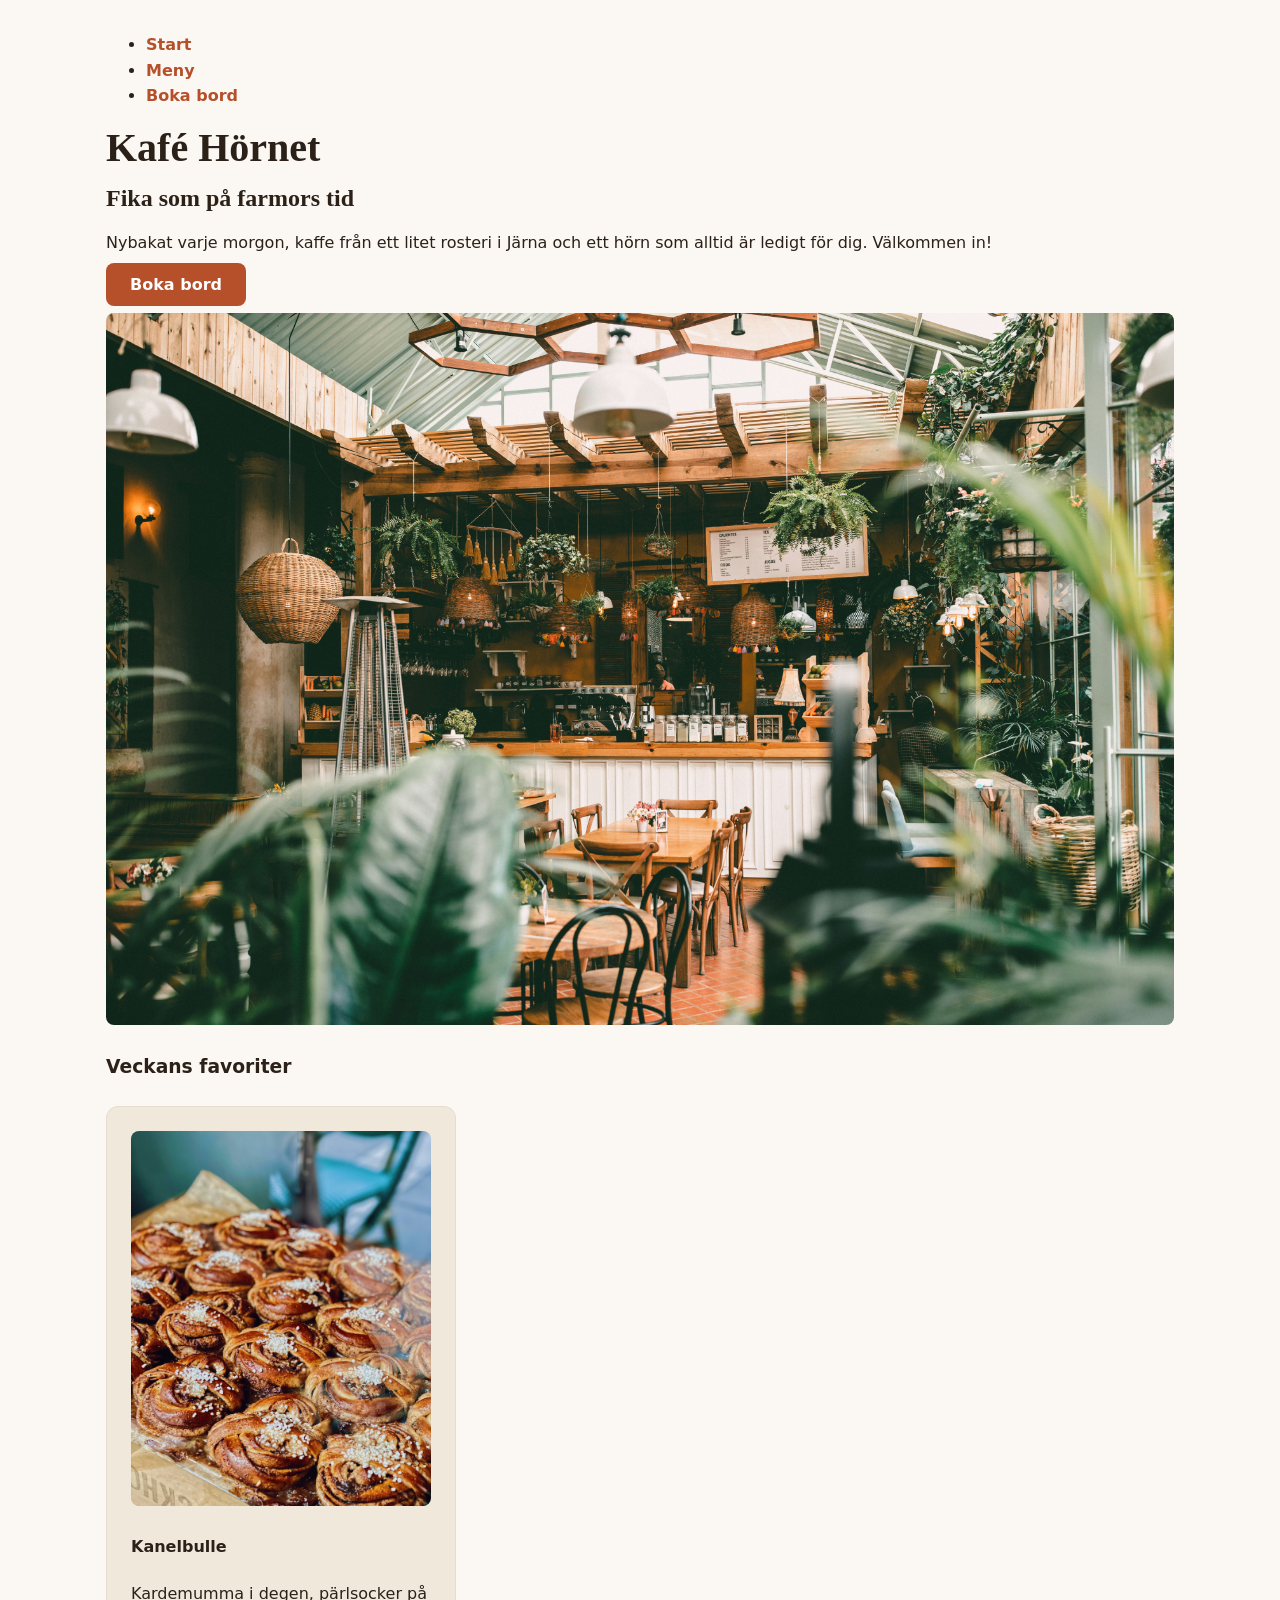
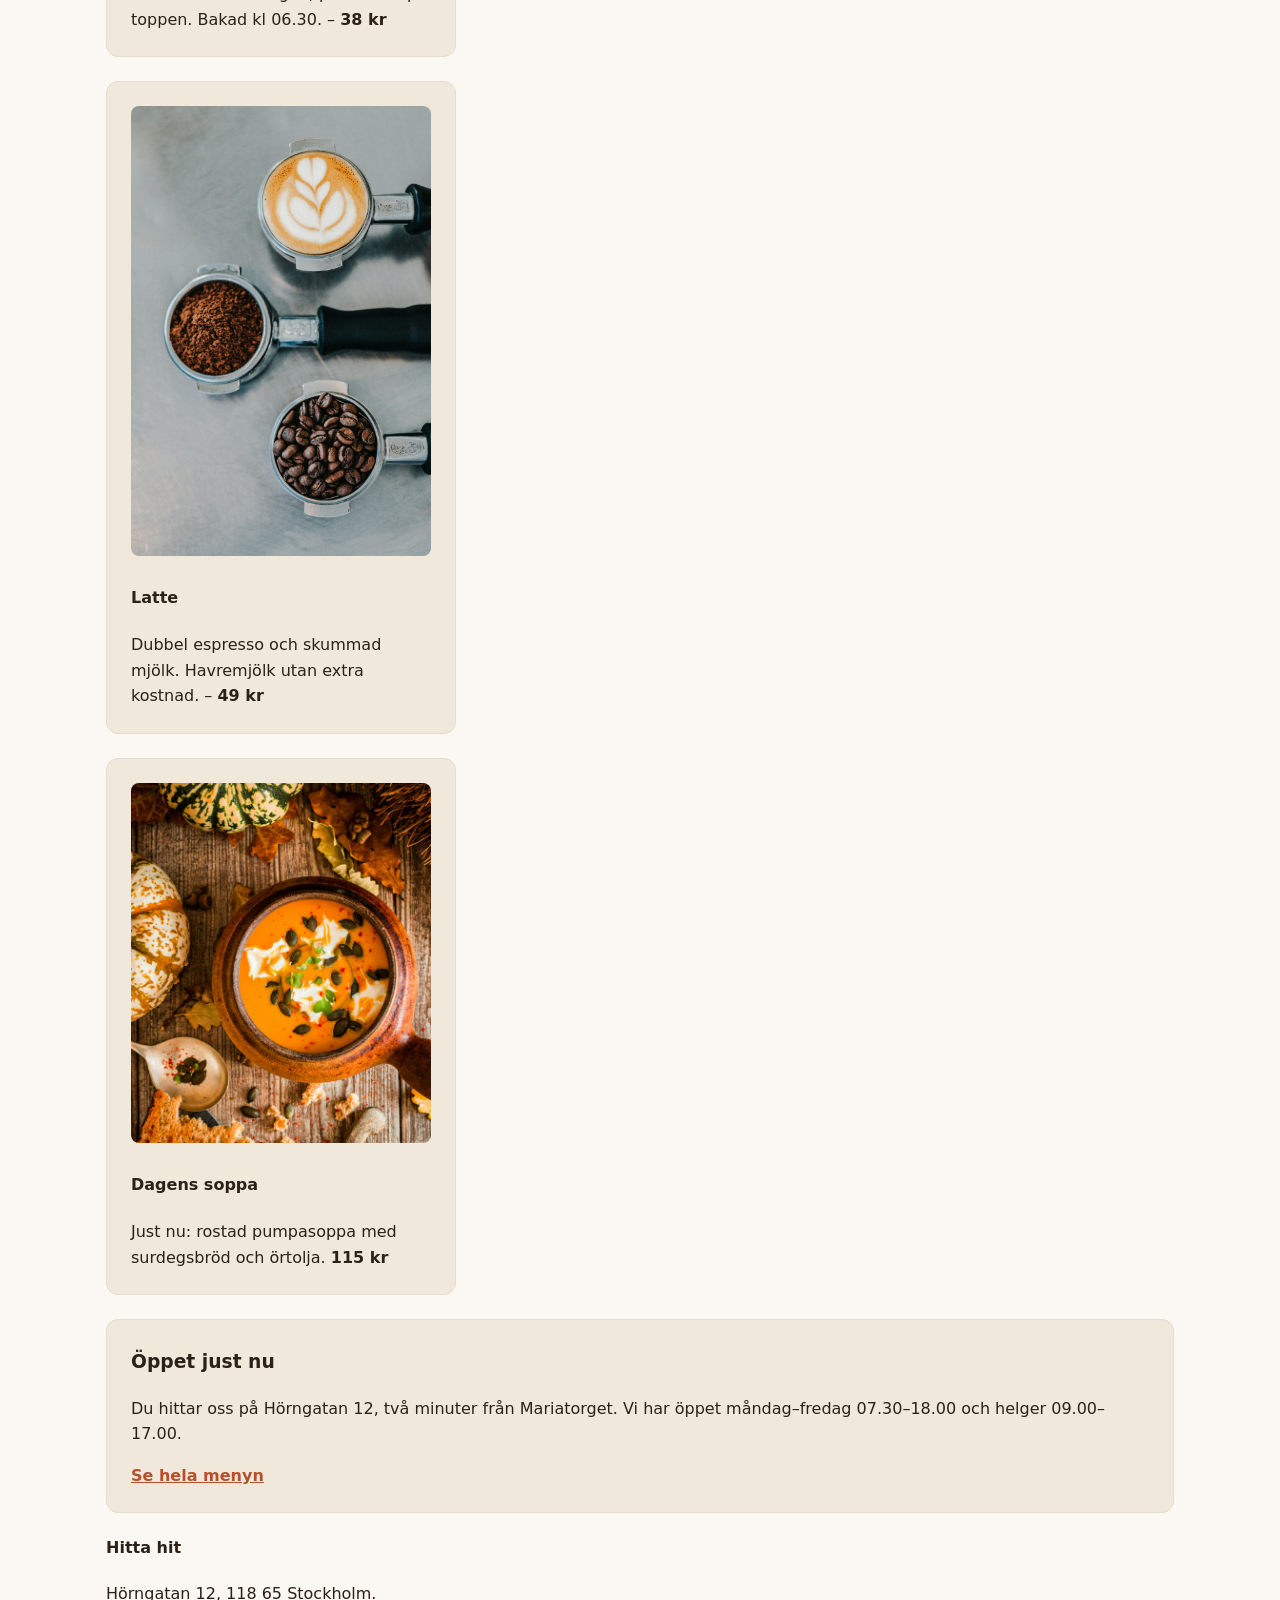
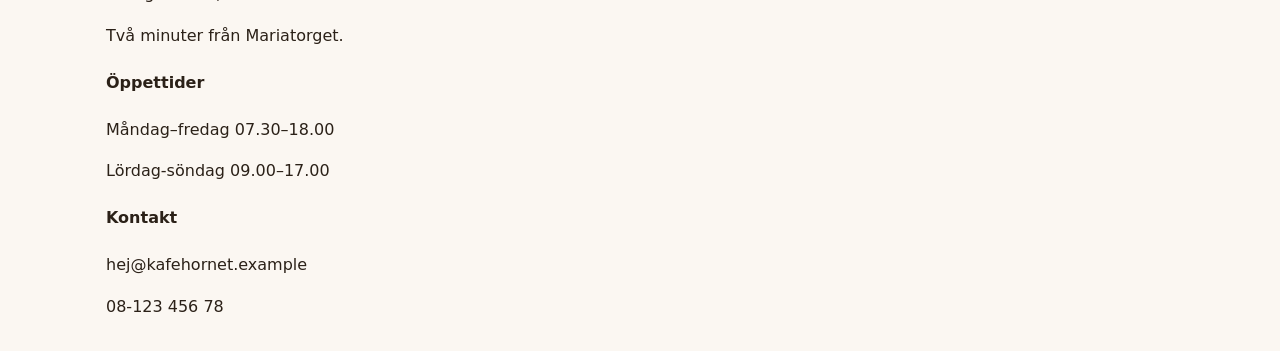
<file: index.html>
<!doctype html>

<html lang="sv">
  <head>
    <meta charset="UTF-8" />
    <title>Kafé Hörnet</title>
    <link rel="stylesheet" href="style.css" />
  </head>
  <body>
    <header>
      <nav>
        <ul>
          <li>
            <a href="index.html">Start</a>
          </li>
          <li>
            <a href="meny.html">Meny</a>
          </li>
          <li>
            <a href="boka.html">Boka bord</a>
          </li>
        </ul>
      </nav>
      <h1>Kafé Hörnet</h1>
    </header>
    <main>
      <section>
        <h2>Fika som på farmors tid</h2>
        <p>
          Nybakat varje morgon, kaffe från ett litet rosteri i Järna och ett
          hörn som alltid är ledigt för dig. Välkommen in!
        </p>
        <p>
          <a href="boka.html" class="button">Boka bord</a>
        </p>
        <p>
          <img
            src="kafehornet.jpg"
            alt="Bild: Öppen yta i kaféet, många växter och träinredning."
          />
        </p>
      </section>
      <section>
        <h3>Veckans favoriter</h3>
        <article class="card">
          <p>
            <img src="kanelbulle.jpg" alt="Bild: Kanelbullar" />
          </p>
          <h4>Kanelbulle</h4>
          <p>
            Kardemumma i degen, pärlsocker på toppen. Bakad kl 06.30. –
            <strong>38 kr</strong>
          </p>
        </article>
        <article class="card">
          <p>
            <img src="kaffebönor.jpg" alt="Bild: Latte" />
          </p>
          <h4>Latte</h4>
          <p>
            Dubbel espresso och skummad mjölk. Havremjölk utan extra kostnad. –
            <strong>49 kr</strong>
          </p>
        </article>
        <article class="card">
          <p>
            <img src="pumpasoppa.jpg" alt="Bild: Soppa" />
          </p>
          <h4>Dagens soppa</h4>
          <p>
            Just nu: rostad pumpasoppa med surdegsbröd och örtolja.
            <strong>115 kr</strong>
          </p>
        </article>
      </section>
      <section class="card card--wide">
        <h3>Öppet just nu</h3>
        <p>
          Du hittar oss på Hörngatan 12, två minuter från Mariatorget. Vi har
          öppet måndag–fredag 07.30–18.00 och helger 09.00–17.00.
        </p>
        <p><a href="meny.html">Se hela menyn</a></p>
      </section>
    </main>
    <footer>
      <h4>Hitta hit</h4>
      <p>Hörngatan 12, 118 65 Stockholm.</p>
      <p>Två minuter från Mariatorget.</p>
      <h4>Öppettider</h4>
      <p>Måndag–fredag 07.30–18.00</p>
      <p>Lördag-söndag 09.00–17.00</p>
      <h4>Kontakt</h4>
      <p>hej@kafehornet.example</p>
      <p>08-123 456 78</p>
    </footer>
  </body>
</html>
</file>
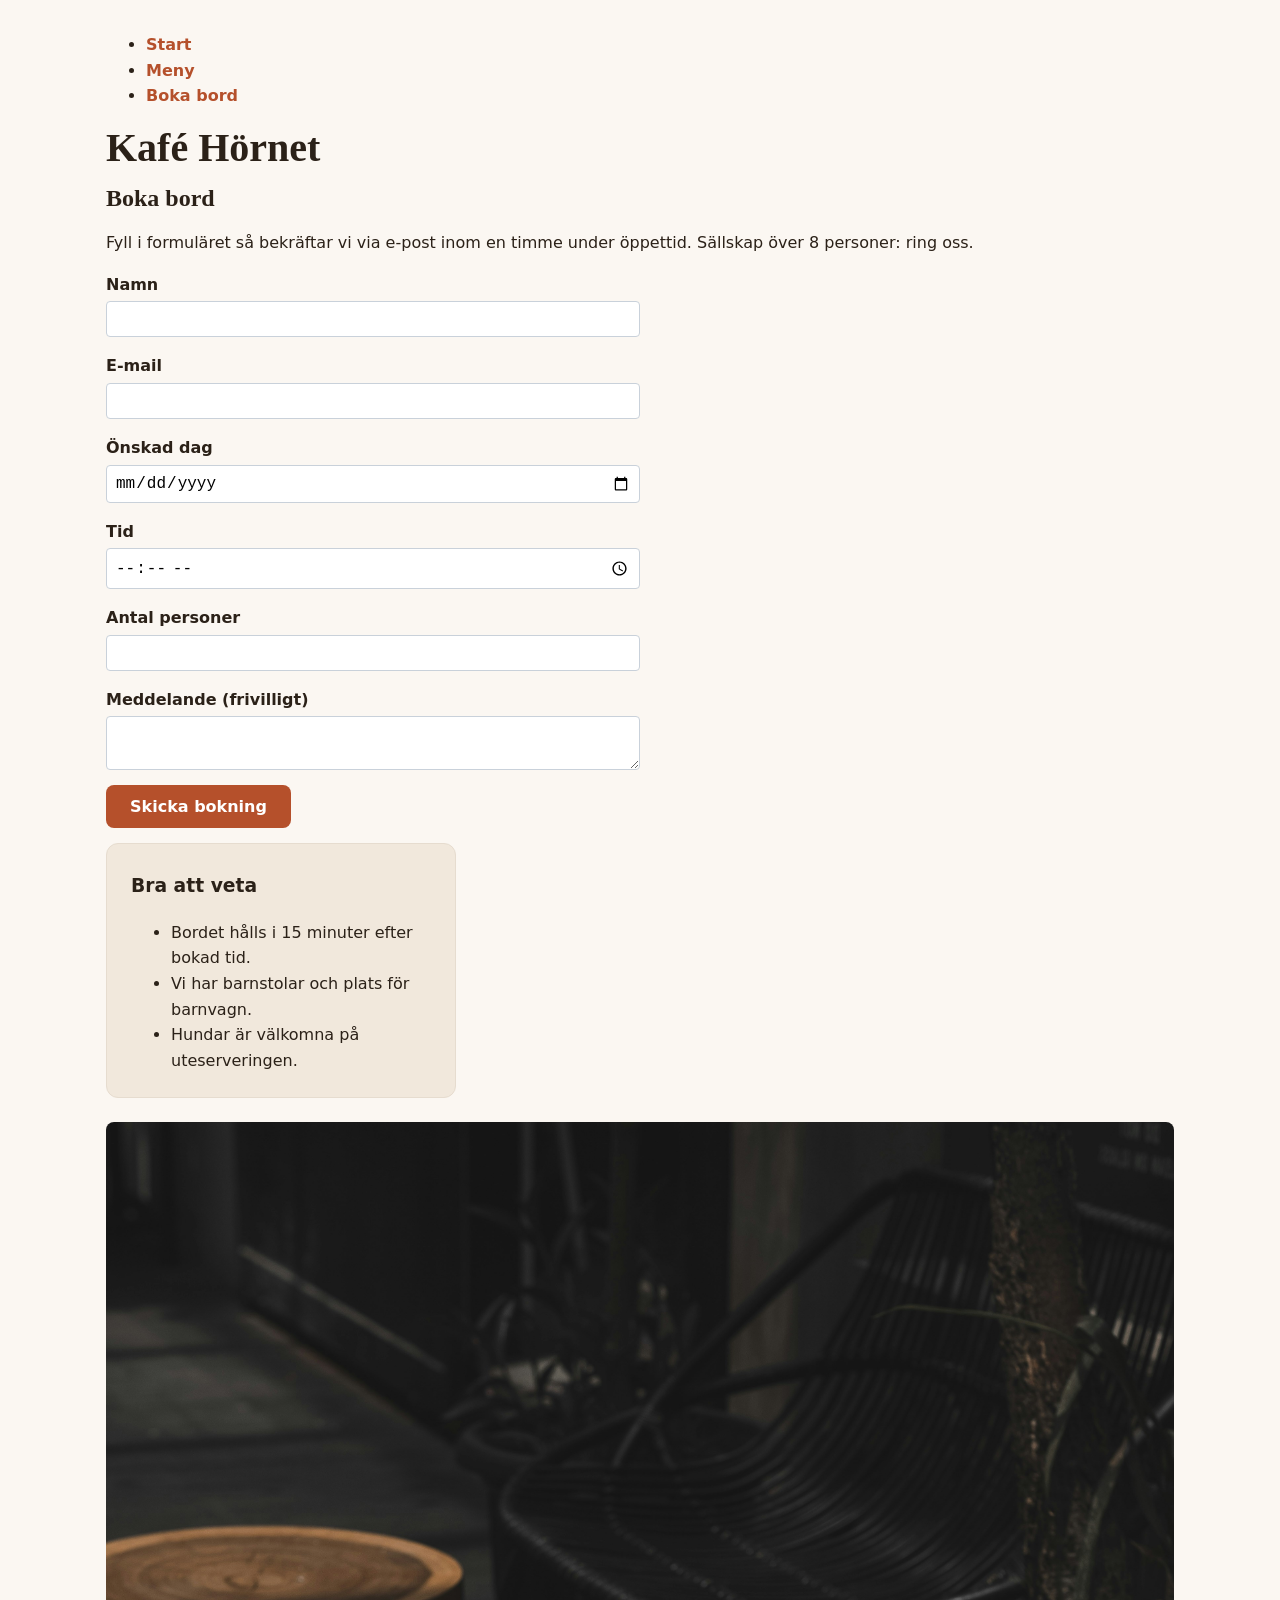
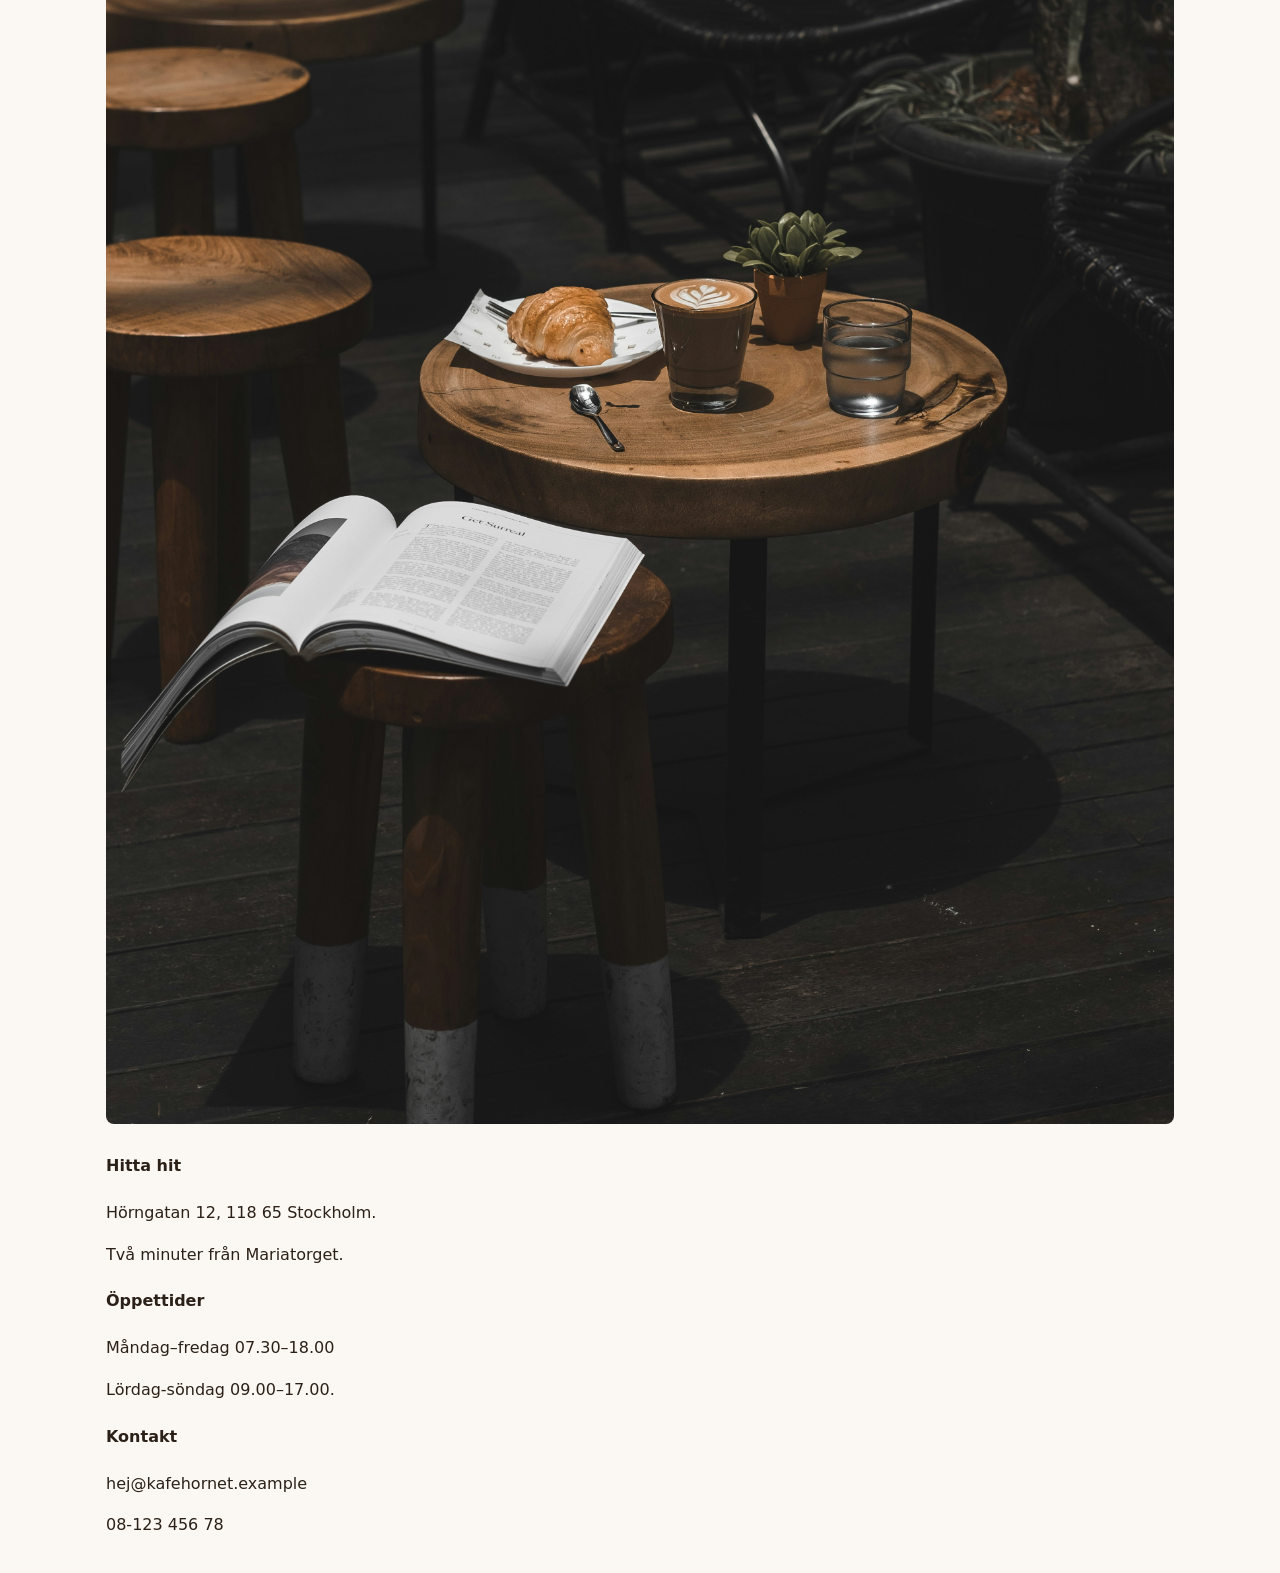
<file: boka.html>
<!doctype html>

<html lang="sv">
  <head>
    <meta charset="UTF-8" />
    <title>Kafé Hörnet - Boka bord</title>
    <link rel="stylesheet" href="style.css" />
  </head>
  <header>
    <nav>
      <ul>
        <li>
          <a href="index.html">Start</a>
        </li>
        <li>
          <a href="meny.html">Meny</a>
        </li>
        <li>
          <a href="boka.html">Boka bord</a>
        </li>
      </ul>
    </nav>
    <h1>Kafé Hörnet</h1>
  </header>
  <body>
    <main>
      <h2>Boka bord</h2>
      <p>
        Fyll i formuläret så bekräftar vi via e-post inom en timme under
        öppettid. Sällskap över 8 personer: ring oss.
      </p>
      <form>
        <p>
          <label for="name">Namn</label>
          <input type="text" id="name" required />
        </p>
        <label for="email">E-mail</label>
        <input type="email" id="email" required />
        <p>
          <label for="date">Önskad dag</label>
          <input type="date" id="date" required />
        </p>
        <label for="time">Tid</label>
        <input type="time" id="time" required />
        <p>
          <label for="count">Antal personer</label>
          <input type="number" id="count" required />
        </p>
        <p>
          <label for="description">Meddelande (frivilligt)</label>
          <textarea id="description"></textarea>
        </p>
        <p>
          <a href="boka.html" class="button">Skicka bokning</a>
        </p>
      </form>
      <section class="card">
        <h3>Bra att veta</h3>
        <ul>
          <li>Bordet hålls i 15 minuter efter bokad tid.</li>
          <li>Vi har barnstolar och plats för barnvagn.</li>
          <li>Hundar är välkomna på uteserveringen.</li>
        </ul>
      </section>
      <img src="kafebord.jpg" alt="Bild: Ett litet kafebord med fika." />
    </main>
    <footer>
      <h4>Hitta hit</h4>
      <p>Hörngatan 12, 118 65 Stockholm.</p>
      <p>Två minuter från Mariatorget.</p>
      <h4>Öppettider</h4>
      <p>Måndag–fredag 07.30–18.00</p>
      <p>Lördag-söndag 09.00–17.00.</p>
      <h4>Kontakt</h4>
      <p>hej@kafehornet.example</p>
      <p>08-123 456 78</p>
    </footer>
  </body>
</html>
</file>
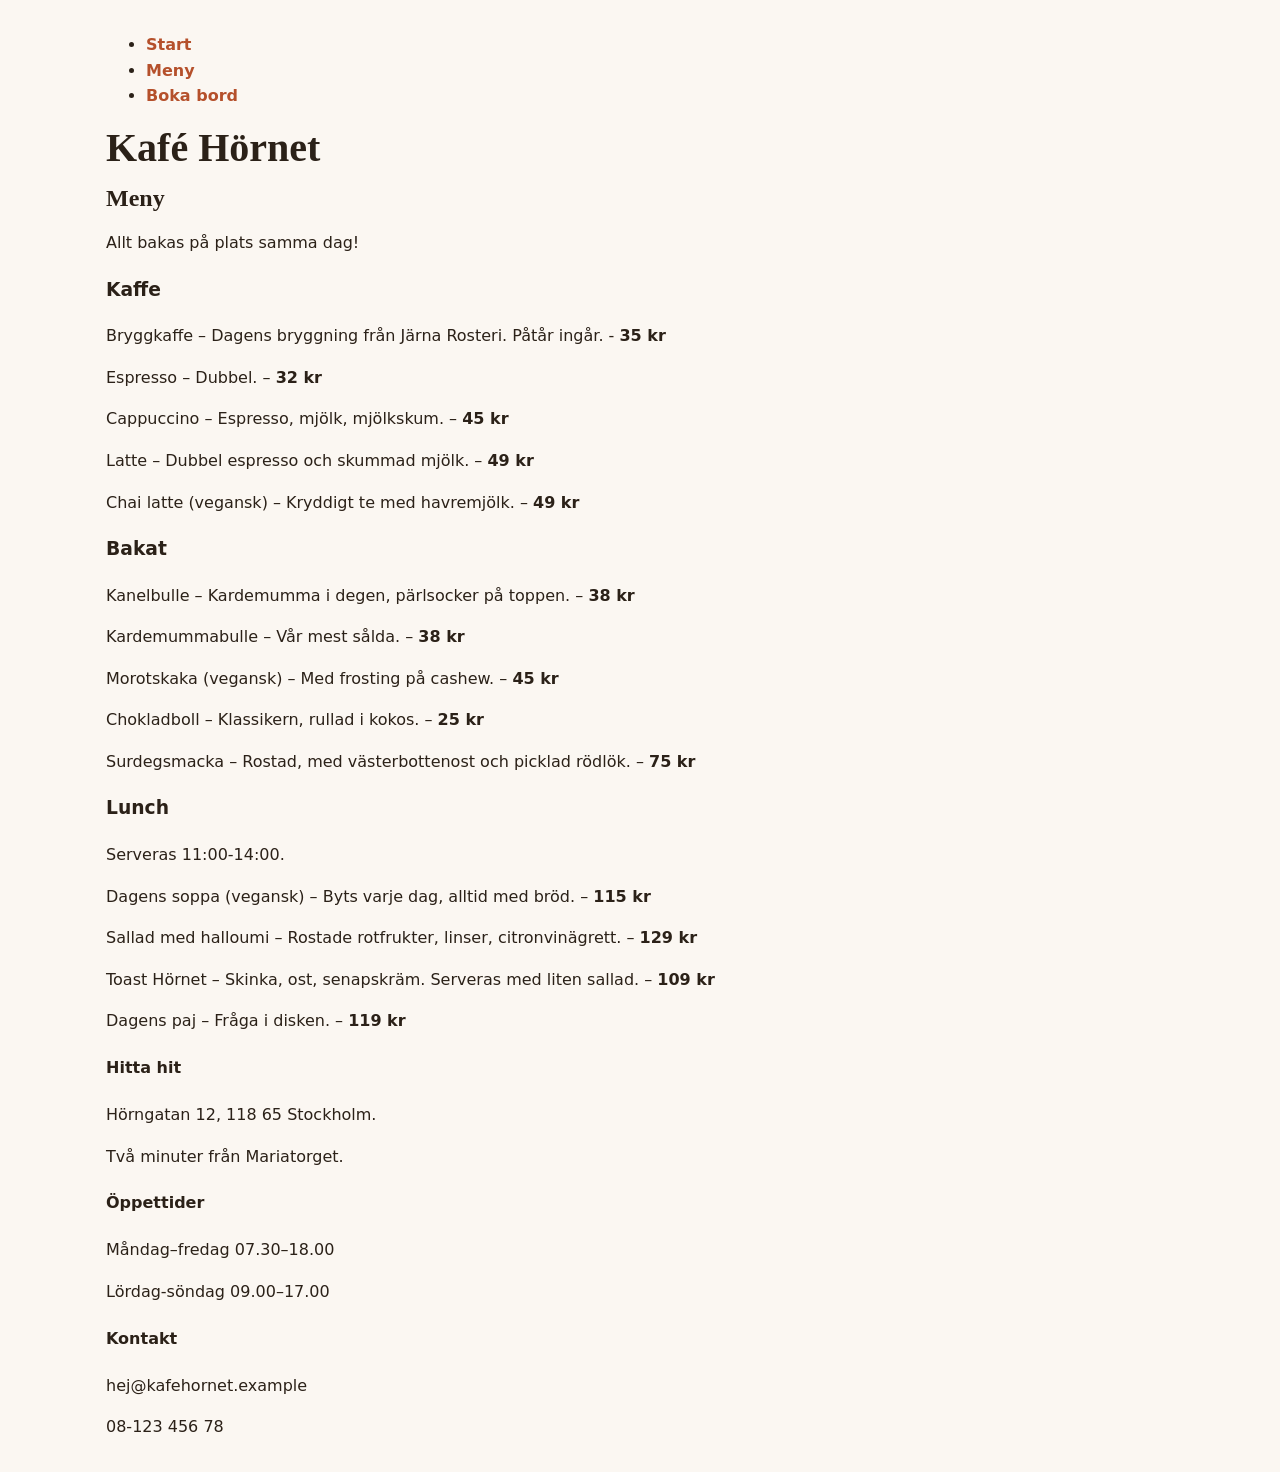
<file: meny.html>
<!doctype html>

<html lang="sv">
  <head>
    <meta charset="UTF-8" />
    <title>Kafé Hörnet - Meny</title>
    <link rel="stylesheet" href="style.css" />
  </head>
  <header>
    <nav>
      <ul>
        <li>
          <a href="index.html">Start</a>
        </li>
        <li>
          <a href="meny.html">Meny</a>
        </li>
        <li>
          <a href="boka.html">Boka bord</a>
        </li>
      </ul>
    </nav>
    <h1>Kafé Hörnet</h1>
  </header>
  <body>
    <main>
      <h2>Meny</h2>
      <p>Allt bakas på plats samma dag!</p>
      <h3>Kaffe</h3>
      <p>
        Bryggkaffe – Dagens bryggning från Järna Rosteri. Påtår ingår. -
        <strong>35 kr</strong>
      </p>
      <p>Espresso – Dubbel. – <strong>32 kr</strong></p>
      <p>Cappuccino – Espresso, mjölk, mjölkskum. – <strong>45 kr</strong></p>
      <p>Latte – Dubbel espresso och skummad mjölk. – <strong>49 kr</strong></p>
      <p>
        Chai latte (vegansk) – Kryddigt te med havremjölk. –
        <strong>49 kr</strong>
      </p>
      <h3>Bakat</h3>
      <p>
        Kanelbulle – Kardemumma i degen, pärlsocker på toppen. –
        <strong>38 kr</strong>
      </p>
      <p>Kardemummabulle – Vår mest sålda. – <strong>38 kr</strong></p>
      <p>
        Morotskaka (vegansk) – Med frosting på cashew. – <strong>45 kr</strong>
      </p>
      <p>Chokladboll – Klassikern, rullad i kokos. – <strong>25 kr</strong></p>
      <p>
        Surdegsmacka – Rostad, med västerbottenost och picklad rödlök. –
        <strong>75 kr</strong>
      </p>
      <h3>Lunch</h3>
      <p>Serveras 11:00-14:00.</p>
      <p>
        Dagens soppa (vegansk) – Byts varje dag, alltid med bröd. –
        <strong>115 kr</strong>
      </p>
      <p>
        Sallad med halloumi – Rostade rotfrukter, linser, citronvinägrett. –
        <strong>129 kr</strong>
      </p>
      <p>
        Toast Hörnet – Skinka, ost, senapskräm. Serveras med liten sallad. –
        <strong>109 kr</strong>
      </p>
      <p>Dagens paj – Fråga i disken. – <strong>119 kr</strong></p>
    </main>
    <footer>
      <h4>Hitta hit</h4>
      <p>Hörngatan 12, 118 65 Stockholm.</p>
      <p>Två minuter från Mariatorget.</p>
      <h4>Öppettider</h4>
      <p>Måndag–fredag 07.30–18.00</p>
      <p>Lördag-söndag 09.00–17.00</p>
      <h4>Kontakt</h4>
      <p>hej@kafehornet.example</p>
      <p>08-123 456 78</p>
    </footer>
  </body>
</html>
</file>
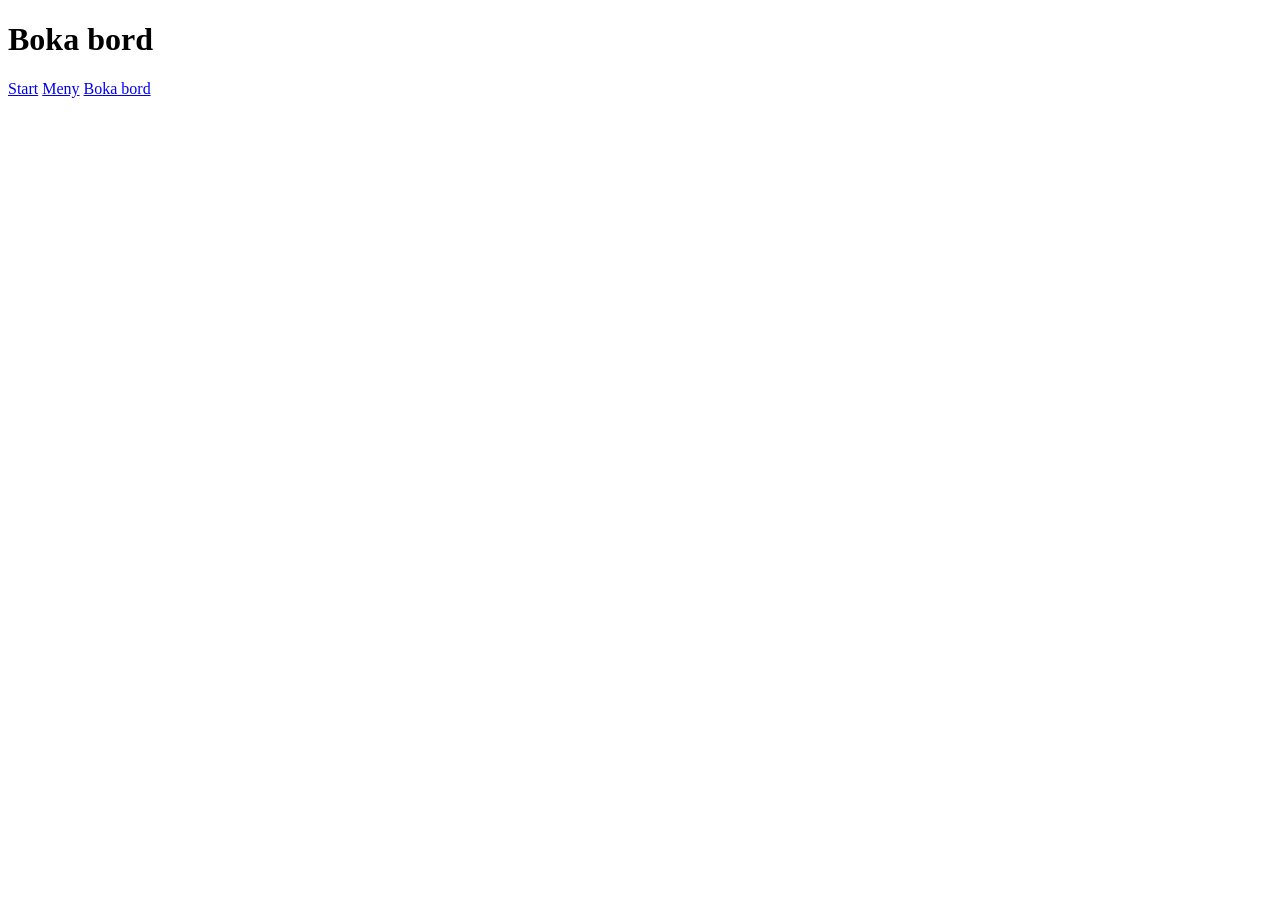
<file: kafe-hornet/boka.html>
<!DOCTYPE html>

<html lang="sv">
  <head>
    <meta charset=""UTF-8" />
    <title>Kafé Hörnet - Boka bord</title>
  </head>
<body>
<h1>Boka bord</h1>
<meta charset="UTF-8" />
<nav>
  <a href="index.html">Start</a>
  <a href="meny.html">Meny</a>
  <a href="boka.html">Boka bord</a>
</nav>
</body>
</html>
</file>
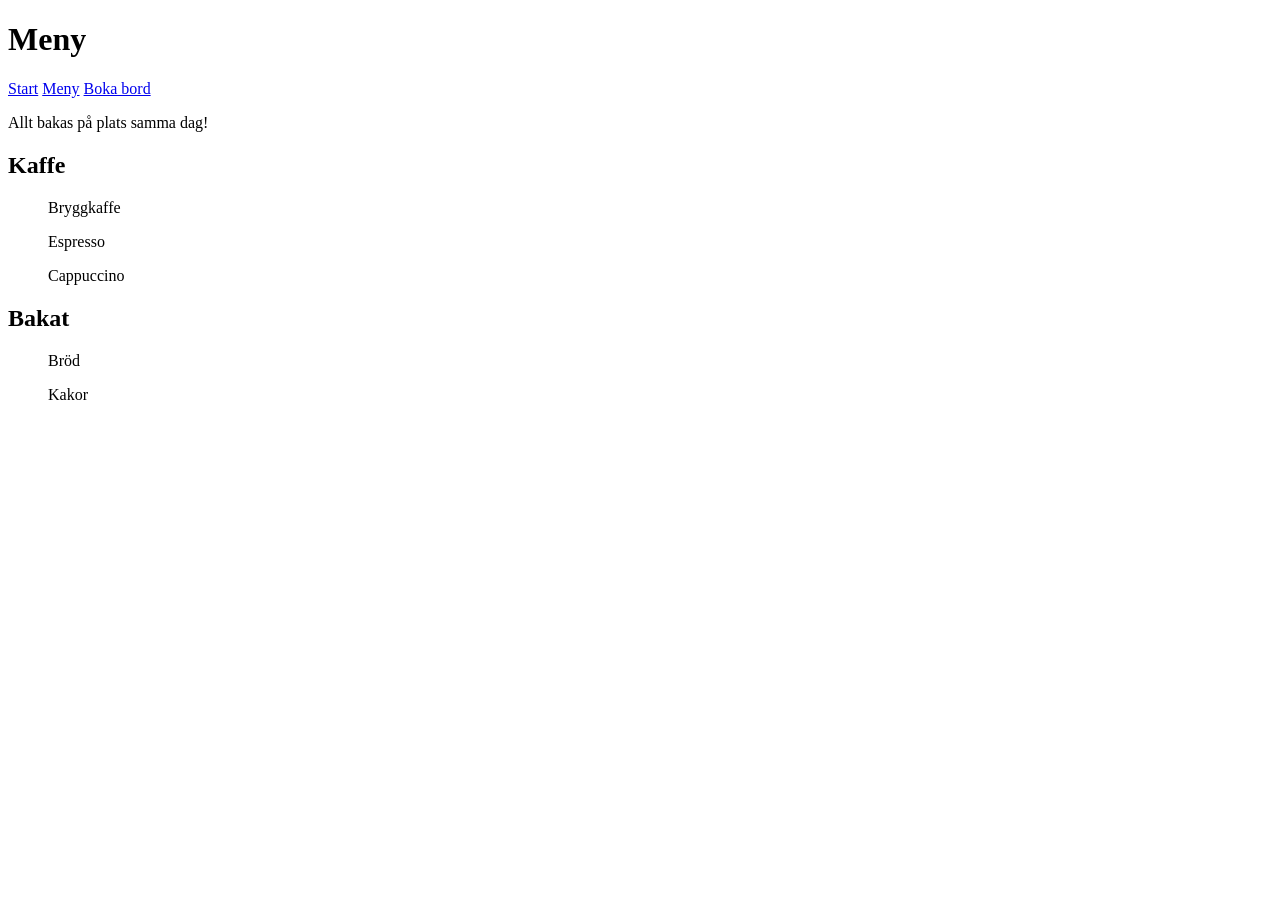
<file: kafe-hornet/meny.html>
<!doctype html>

<html lang="sv">
  <head>
    <meta charset="UTF-8" />
    <title>Kafé Hörnet - Meny</title>
  </head>
  <body>
    <h1>Meny</h1>
    <nav>
      <a href="index.html">Start</a>
      <a href="meny.html">Meny</a>
      <a href="boka.html">Boka bord</a>
    </nav>
    <p>Allt bakas på plats samma dag!</p>
    <h2>Kaffe</h2>
    <ul>
      Bryggkaffe
    </ul>
    <ul>
      Espresso
    </ul>
    <ul>
      Cappuccino
    </ul>
    <h2>Bakat</h2>
    <ul>
      Bröd
    </ul>
    <ul>
      Kakor
    </ul>
  </body>
</html>
</file>
<file: style.css>
/*
| Bakgrund                         | `#FBF7F2` (varm vit)                                        |
| Text                             | `#2B2118` (mörkbrun)                                        |
| Accent (knappar, länkar, priser) | `#B5502B` (terrakotta)                                      |
| Accent mörk (hover)              | `#8F3E20`                                                   |
| Grön (etiketter, bekräftelse)    | `#5E7F5A`                                                   |
| Ljus ruta                        | `#F1E8DC`                                                   |
| Kort                             | vit med 1 px ram `#E6DCCF`, hörnradie 12 px                 |
| Fel                              | `#C0392B`                                                   |
| Rubriker                         | Georgia, serif                                              |
| Brödtext                         | system-ui / Helvetica / Arial, 18 px, radavstånd 1,6        |
| Max innehållsbredd               | 1100 px, centrerad, 24 px marginal i sidled                 |
| Knapp                            | accentfärg, vit text, 12 px / 24 px padding, hörnradie 8 px |
| Brytpunkt mobil                  | under 700 px  
*/

* {
  box-sizing: border-box;
}
body {
  background-color: #fbf7f2;
  color: #2b2118;
  font-family: system-ui, Helvetica, Arial;
  line-height: 1.6;

  max-width: 1100px;
  margin: 0 auto;
  padding: 16px;
}

h1 {
  font-size: 2.5rem;
}

h2 {
  font-size: 1.5rem;
}

h1,
h2 {
  color: #2b2118;
  font-family: Georgia, serif;
  line-height: 1.5rem;
}

a {
  font-weight: bold;
  color: #b5502b;
}

a:hover {
  color: #8f3e20;
  text-decoration: none;
}

nav a {
  font-weight: bold;
  text-decoration: none;
}

button {
  background-color: #b5502b;
  color: white;
  display: inline-block;
}

.card {
  max-width: 350px;
  background-color: #f1e8dc;
  padding: 8px 24px;
  border: 1px solid #e6dccf;
  border-radius: 12px;
  margin: 24px 0;
}
.card--wide {
  max-width: 1100px;
  margin: 0 auto;
}
img {
  width: 100%;
  border-radius: 8px;
}

.button {
  background-color: #b5502b;
  color: white;
  padding: 12px 24px;
  border-radius: 8px;
  text-decoration: none;
}
.button:hover {
  background-color: #8f3e20;
  color: white;
}

label {
  display: block;
  margin-bottom: 4px;
  font-weight: bold;
}

input,
select,
textarea {
  width: 50%;
  padding: 8px;
  font-family: system-ui / Helvetica / Arial;
  font-size: 1rem;
  border: 1px solid #c9d1da;
  border-radius: 4px;
}

footer {
}

header {
}
</file>
